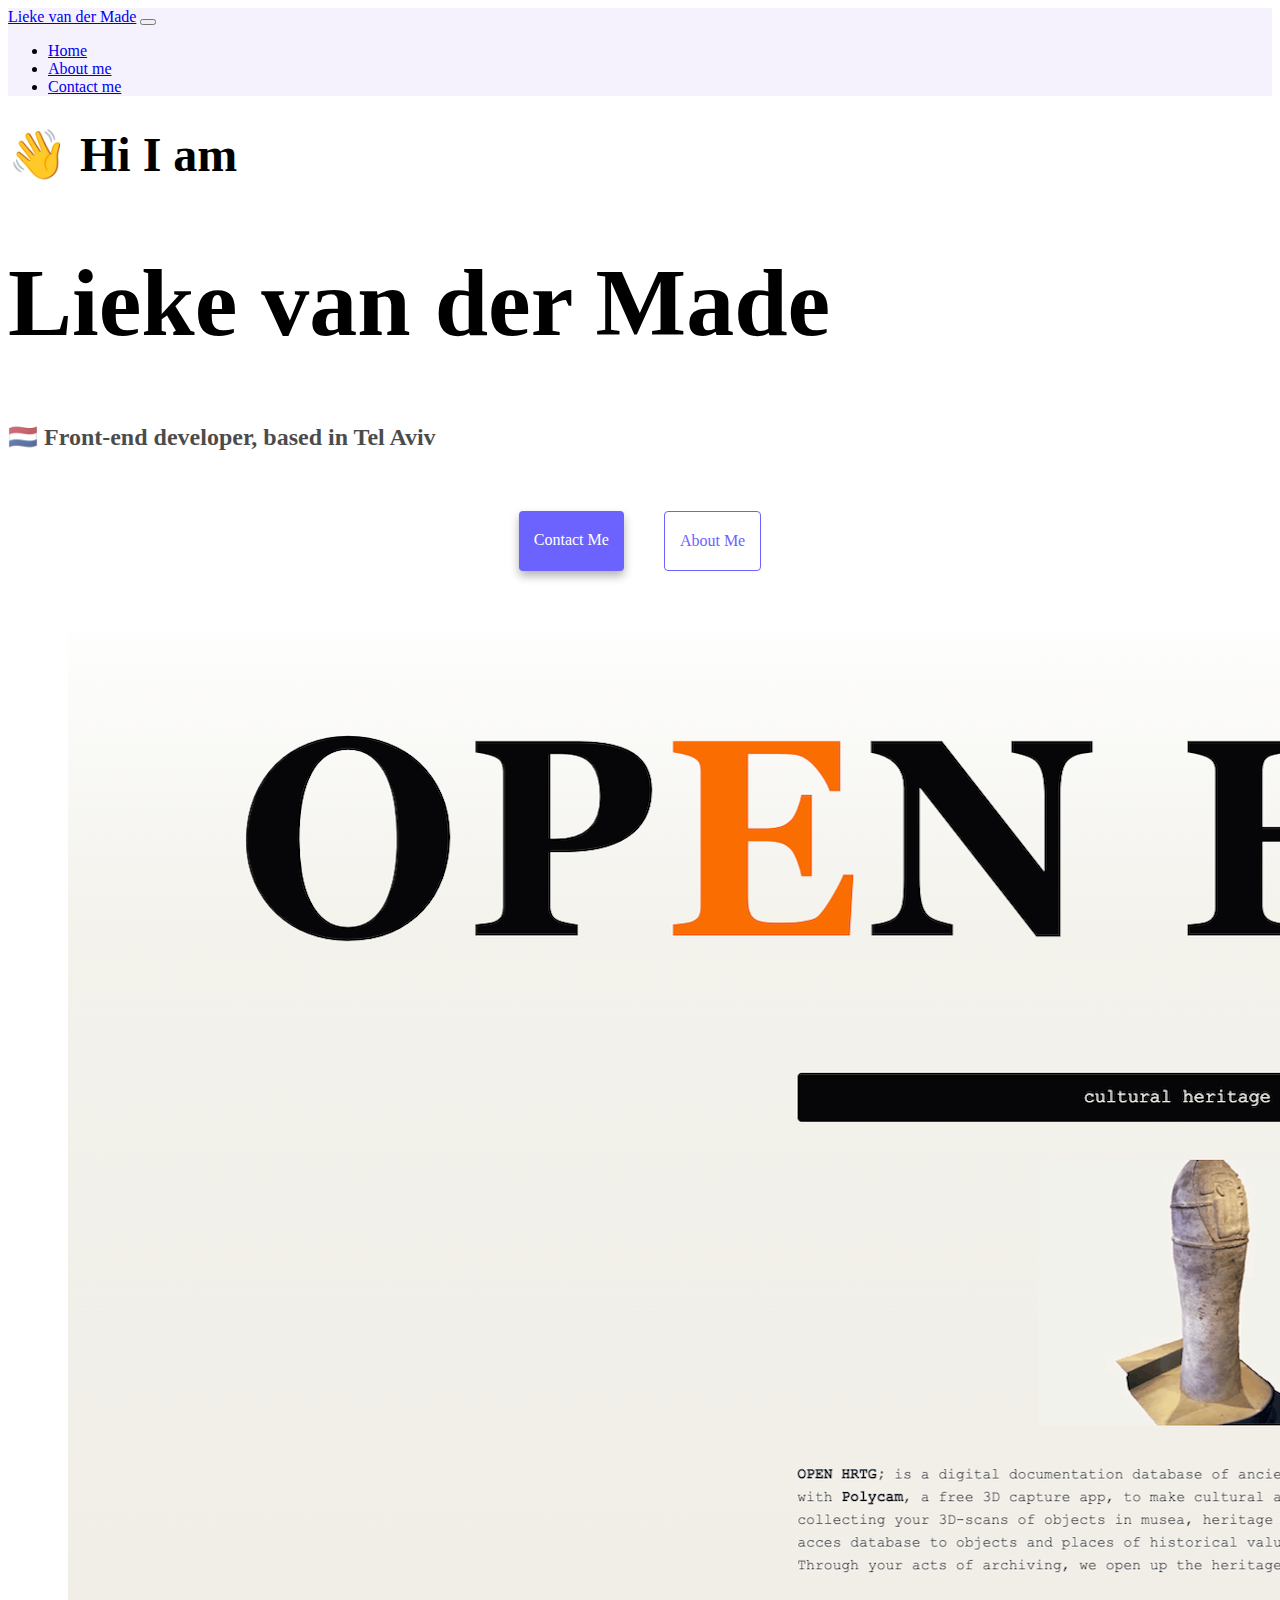
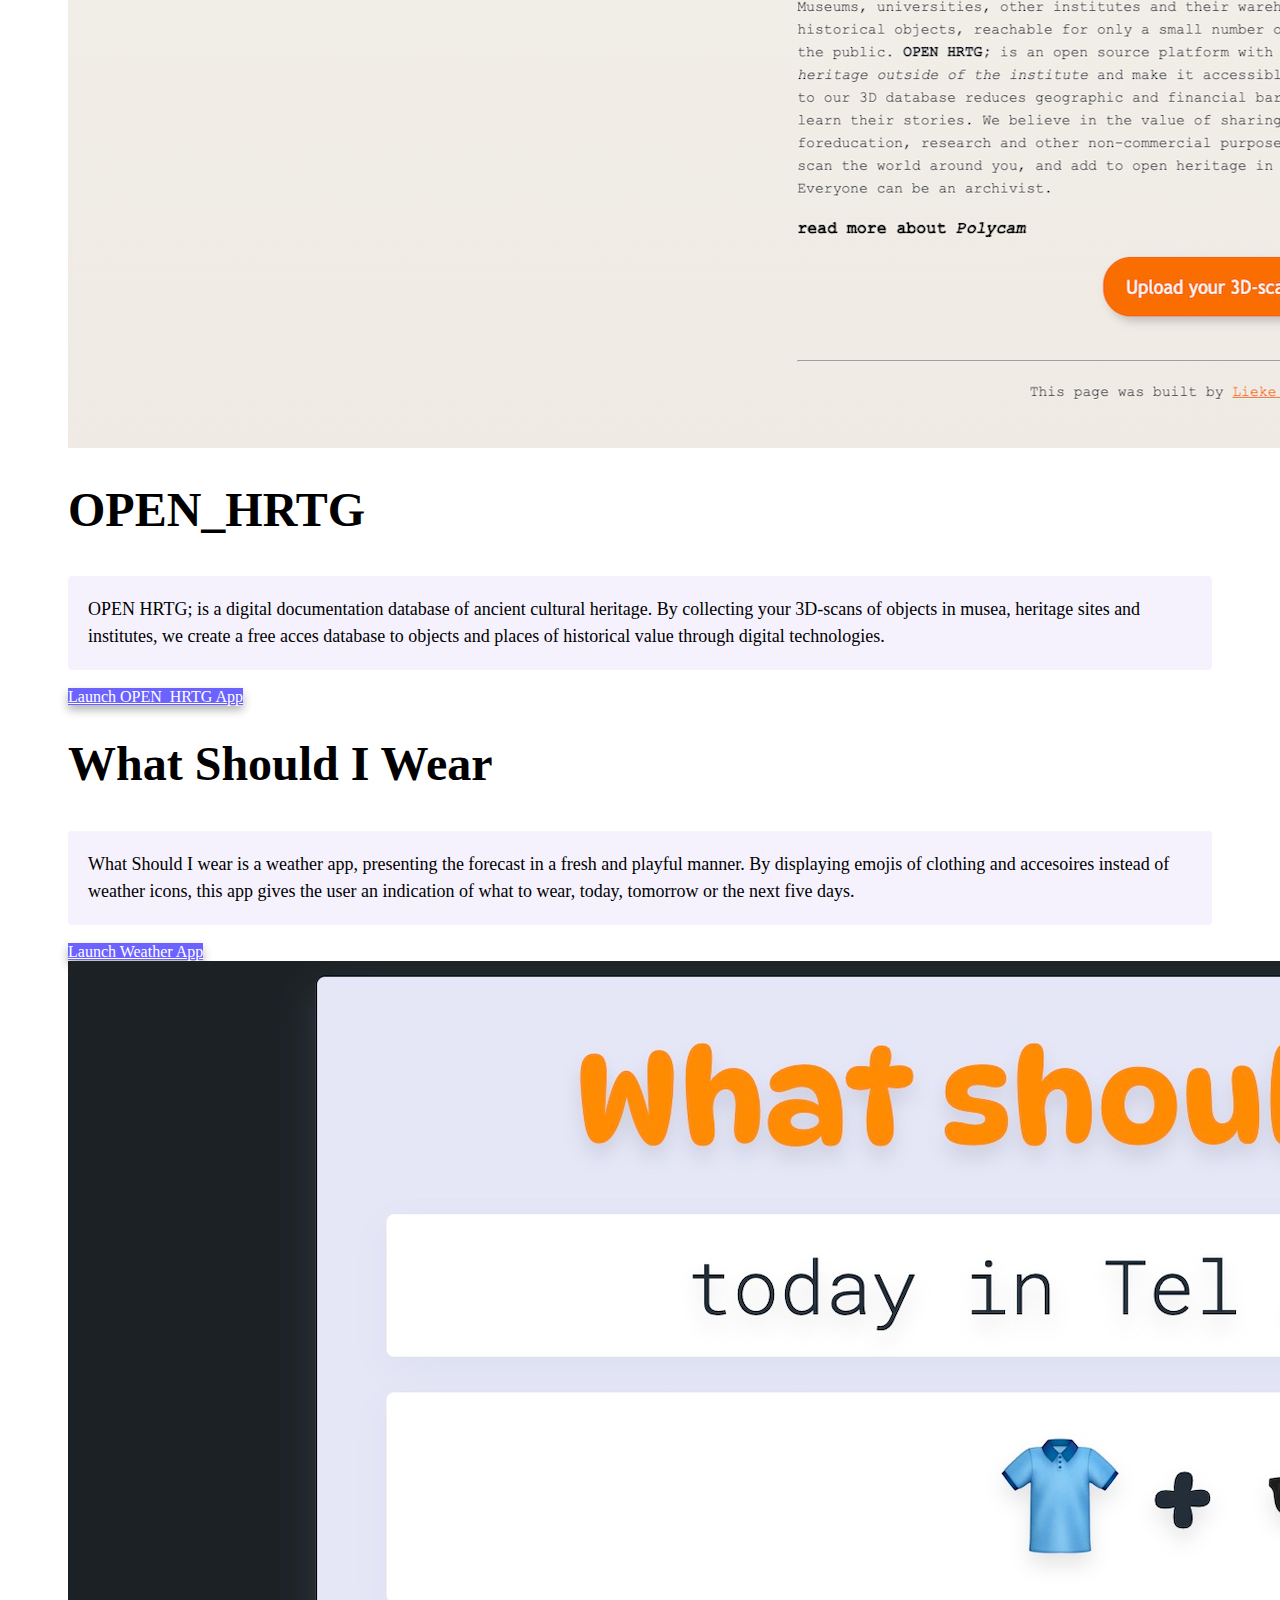
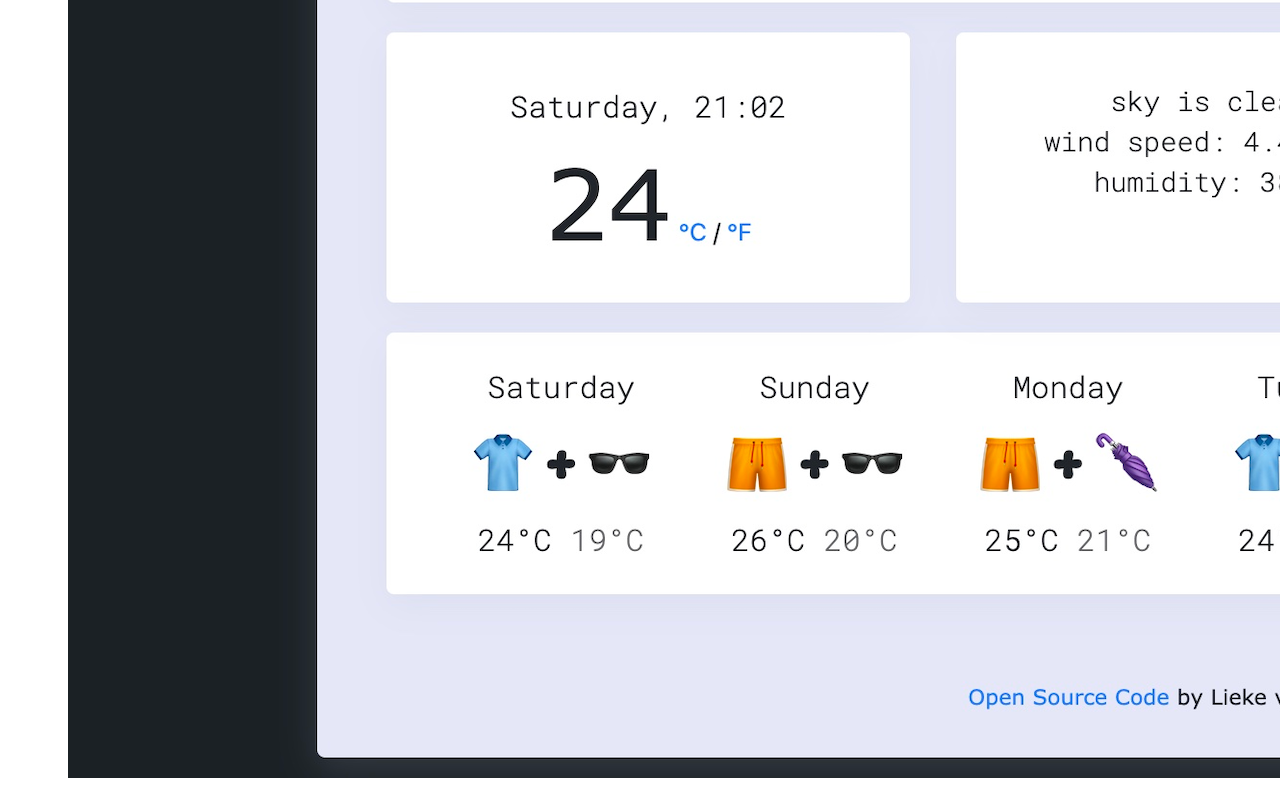
<file: index.html>
<!DOCTYPE html>
<html lang="en">
  <head>
    <meta charset="UTF-8" />
    <meta http-equiv="X-UA-Compatible" content="IE=edge" />
    <meta name="viewport" content="width=device-width, initial-scale=1.0" />
    <meta
      name="description"
      content="About Lieke van der Made -  front-end developer based in Tel Aviv - www.liekevandermade.nl"
    />
    <title>Front-end developer - Lieke van der Made</title>
    <link rel="stylesheet" href="/src/styles.css" />
    <link
      href="https://cdn.jsdelivr.net/npm/bootstrap@5.2.2/dist/css/bootstrap.min.css"
      rel="stylesheet"
      integrity="sha384-Zenh87qX5JnK2Jl0vWa8Ck2rdkQ2Bzep5IDxbcnCeuOxjzrPF/et3URy9Bv1WTRi"
      crossorigin="anonymous"
    />
    <script
      src="https://cdn.jsdelivr.net/npm/bootstrap@5.2.2/dist/js/bootstrap.bundle.min.js"
      integrity="sha384-OERcA2EqjJCMA+/3y+gxIOqMEjwtxJY7qPCqsdltbNJuaOe923+mo//f6V8Qbsw3"
      crossorigin="anonymous"
    ></script>
    <script
      src="https://cdn.jsdelivr.net/npm/bootstrap@5.2.2/dist/js/bootstrap.bundle.min.js"
      integrity="sha384-OERcA2EqjJCMA+/3y+gxIOqMEjwtxJY7qPCqsdltbNJuaOe923+mo//f6V8Qbsw3"
      crossorigin="anonymous"
    ></script>
  </head>
  <body>
    <nav class="navbar navbar-custom navbar-expand-lg">
      <div class="container-fluid">
        <a class="navbar-brand" href="#">Lieke van der Made</a>
        <button
          class="navbar-toggler"
          type="button"
          data-bs-toggle="collapse"
          data-bs-target="#navbarText"
          aria-controls="navbarText"
          aria-expanded="false"
          aria-label="Toggle navigation"
        >
          <span class="navbar-toggler-icon"></span>
        </button>
        <div class="collapse navbar-collapse" id="navbarText">
          <ul class="navbar-nav me-auto mb-2 mb-lg-0">
            <li class="nav-item">
              <a class="nav-link active" aria-current="page" href="index.html"
                >Home</a
              >
            </li>
            <li class="nav-item">
              <a class="nav-link" href="about.html">About me</a>
            </li>
            <li class="nav-item">
              <a class="nav-link" href="about.html#contact">Contact me</a>
            </li>
          </ul>
          <span class="navbar-text"> </span>
        </div>
      </div>
    </nav>
    <div class="container">
      <div class="text-center">
        <h2 class="header text-center">👋 Hi I am</h2>
        <h1 class="title text-center">Lieke van der Made</h1>
        <h3 class="subtitle text-center">
          🇳🇱 Front-end developer, based in Tel Aviv
        </h3>
      </div>
      <div class="navigation-links">
        <a href="about.html#contact" class="contact-link">Contact me</a>
        <a href="about.html" class="about-link">About me</a>
      </div>
      <div class="row-container">
        <div class="row">
          <div class="col-md-6">
            <img
              src="images/openhrtg_Lieke.png"
              class="img-fluid rounded d-none d-md-block"
            />
          </div>
          <div class="col-md-6">
            <h2 class="header mb-3">OPEN_HRTG</h2>
            <p>
              OPEN HRTG; is a digital documentation database of ancient cultural
              heritage. By collecting your 3D-scans of objects in musea,
              heritage sites and institutes, we create a free acces database to
              objects and places of historical value through digital
              technologies.
            </p>

            <div>
              <a
                href="https://www.shecodes.io/workshops/shecodes-basics-29587952-6f18-4059-8300-9dfe3cfe21c9/projects/1028850"
                class="hrtg-button btn btn-primary primary-link"
                >Launch OPEN_HRTG App</a
              >
            </div>
          </div>
        </div>
        <div class="row">
          <div class="col-md-6">
            <h2 class="header mb-3">What Should I Wear</h2>
            <p>
              What Should I wear is a weather app, presenting the forecast in a
              fresh and playful manner. By displaying emojis of clothing and
              accesoires instead of weather icons, this app gives the user an
              indication of what to wear, today, tomorrow or the next five days.
            </p>
            <a
              href="https://beamish-semifreddo-ea3e80.netlify.app/"
              class="hrtg-button btn btn-primary primary-link"
              >Launch Weather App</a
            >
          </div>
          <div class="col-md-6">
            <img
              src="images/weather_Lieke.png"
              class="weather-image img-fluid rounded d-none d-md-block"
            />
          </div>
        </div>

        <div class="row"></div>
      </div>
    </div>
  </body>
</html>
</file>
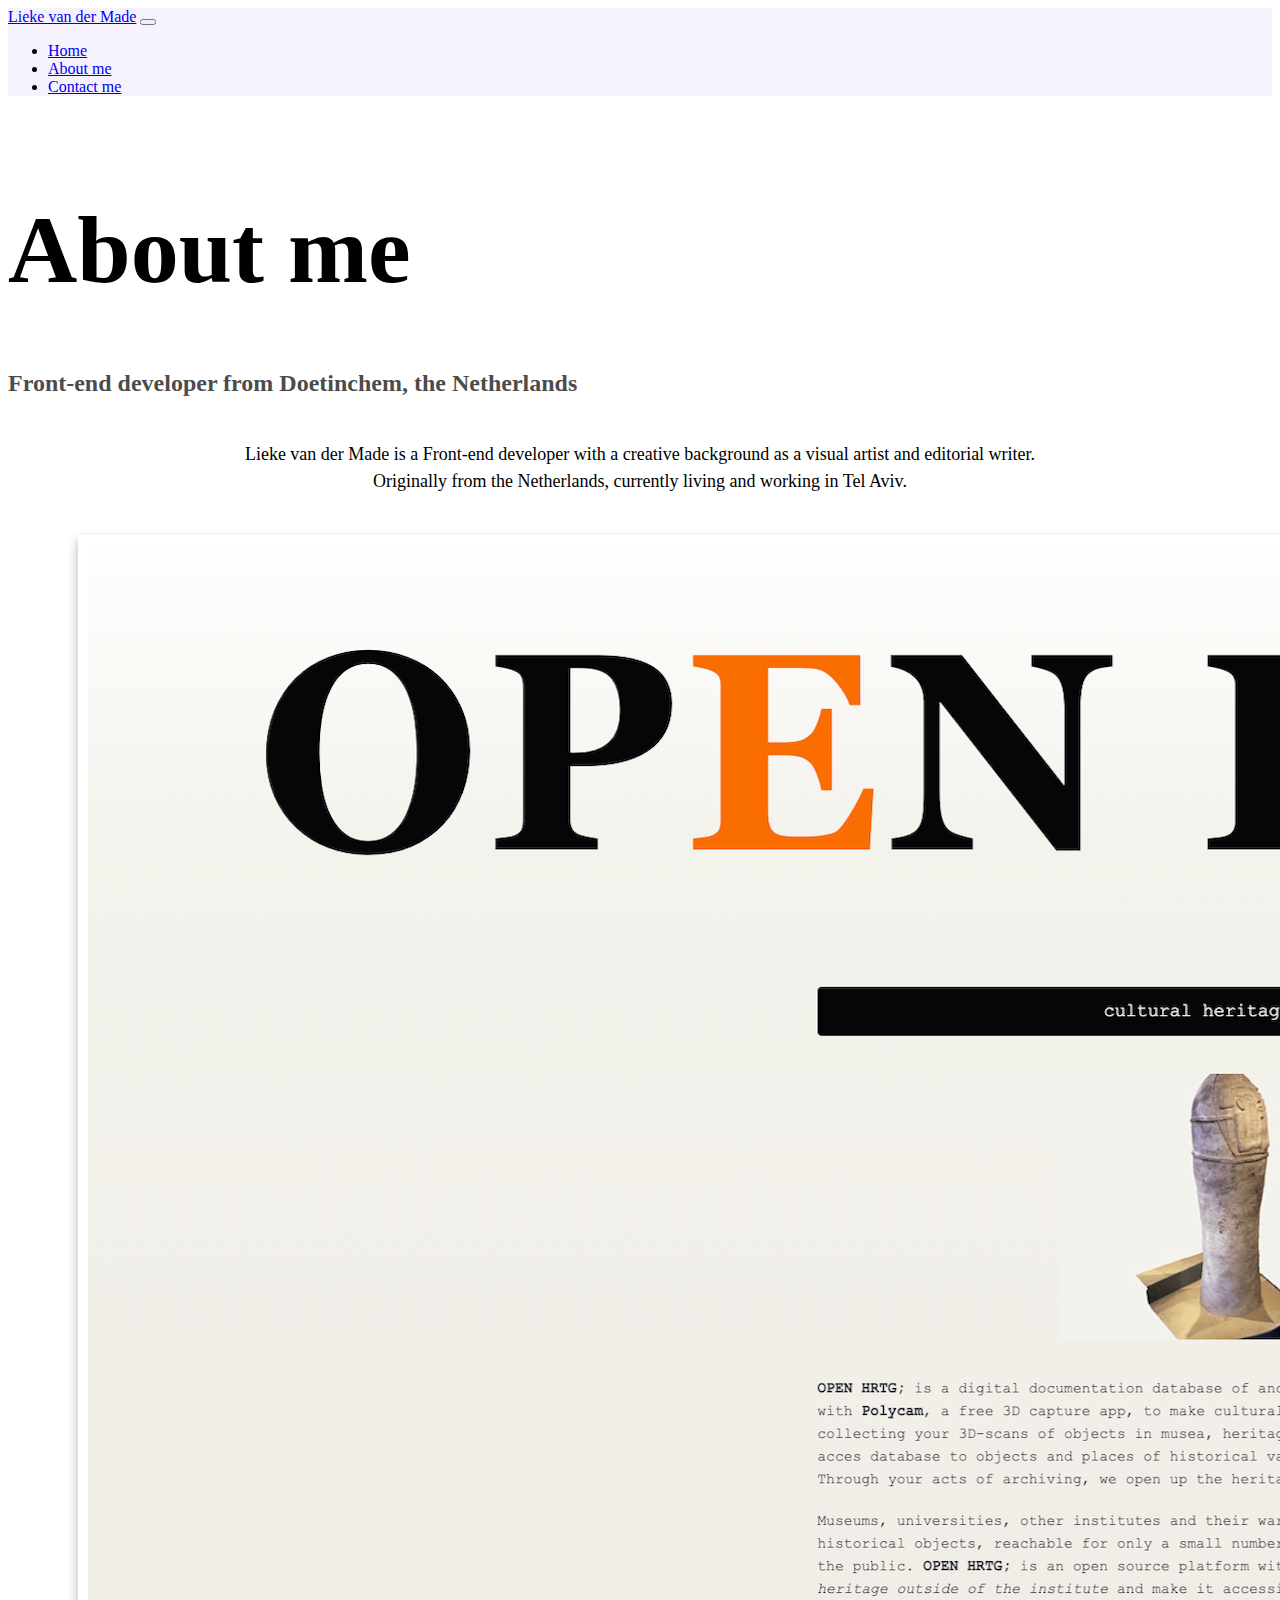
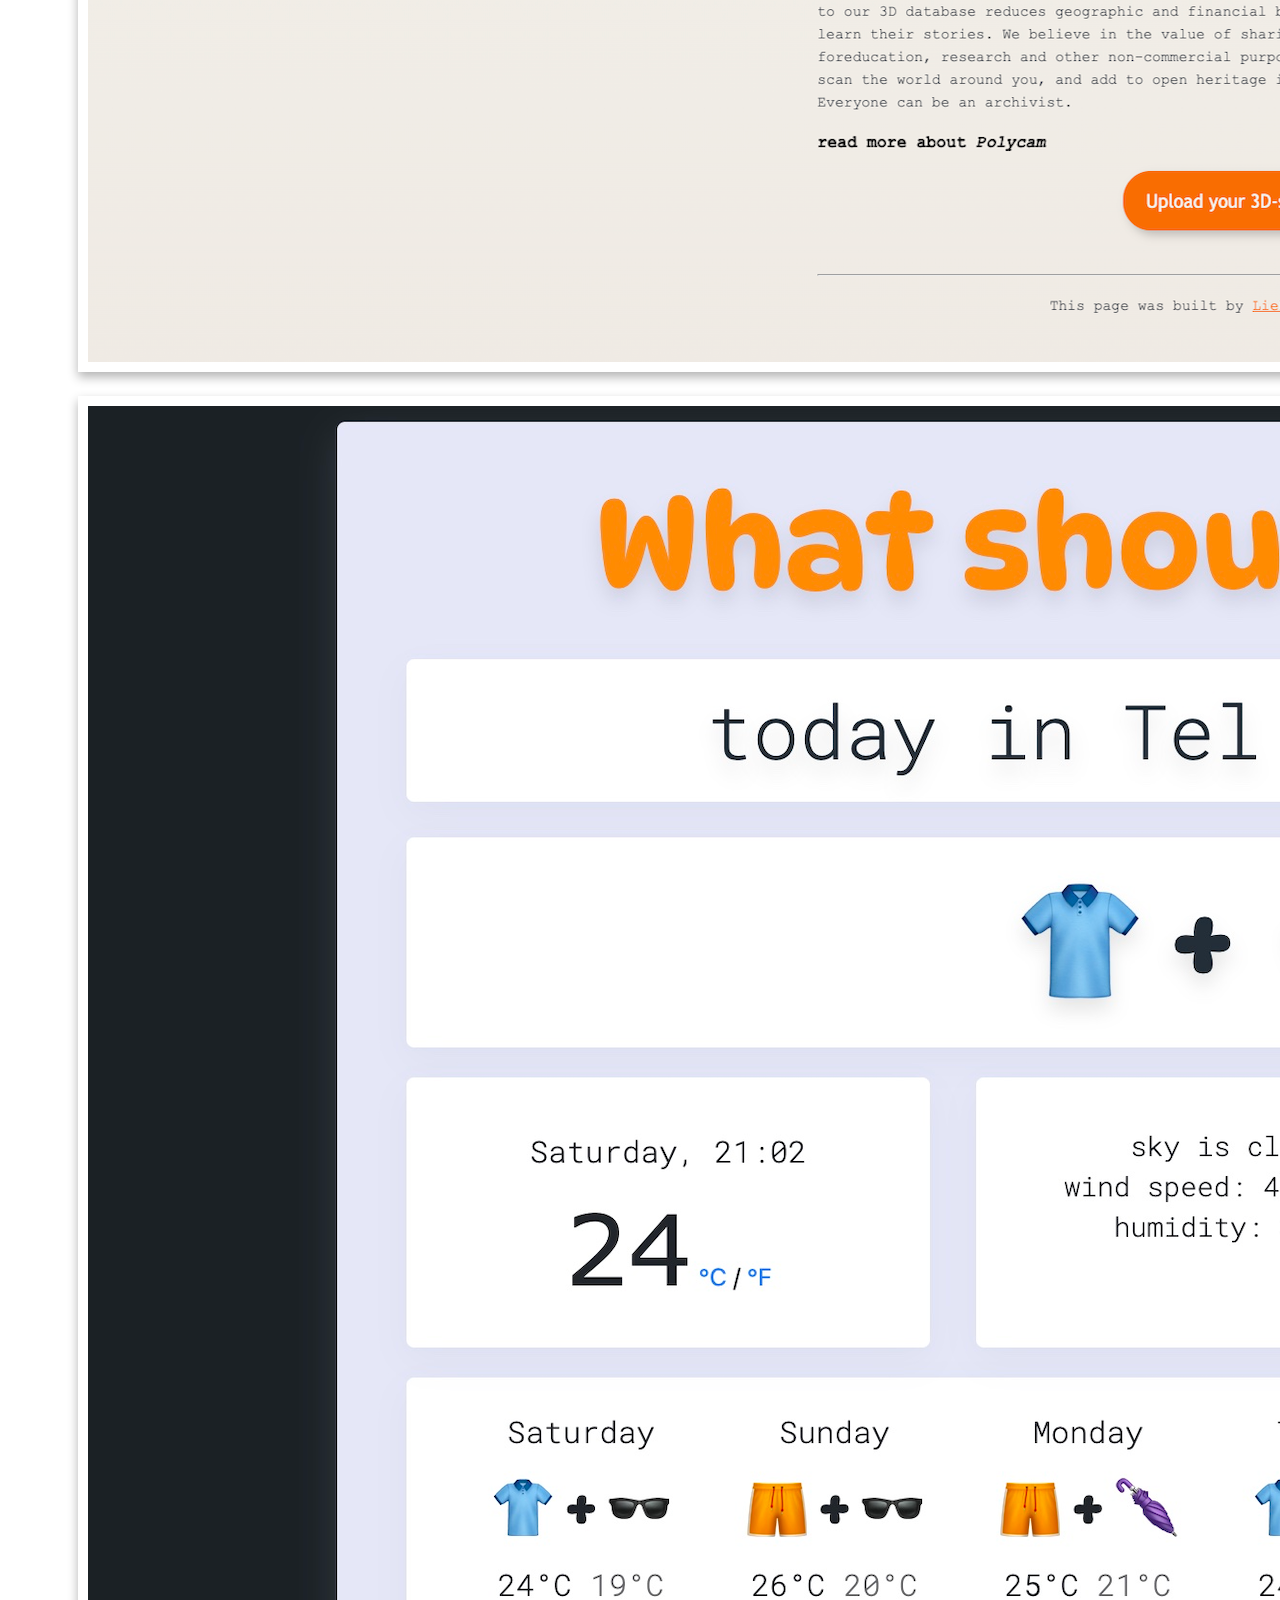
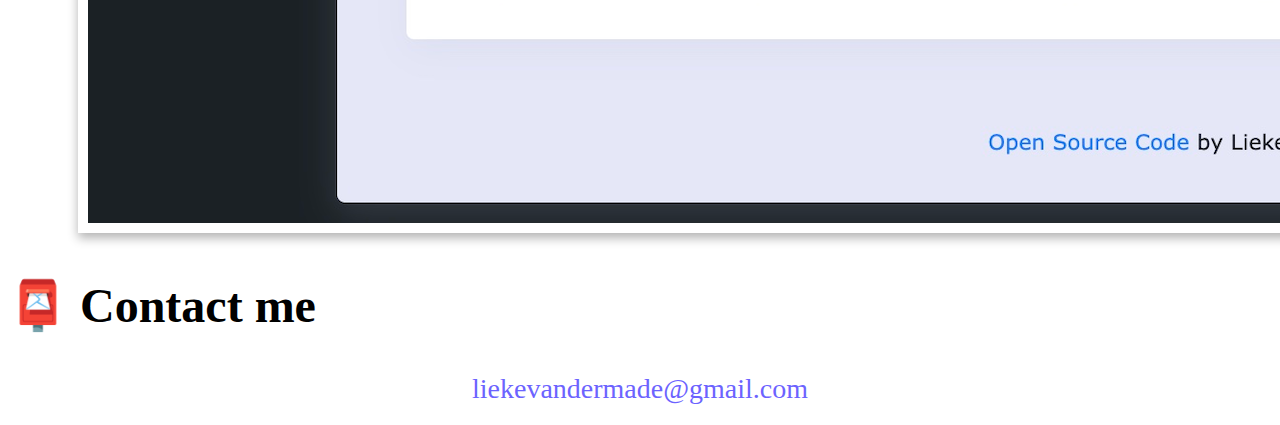
<file: about.html>
<!DOCTYPE html>
<html lang="en">
  <head>
    <meta charset="UTF-8" />
    <meta http-equiv="X-UA-Compatible" content="IE=edge" />
    <meta name="viewport" content="width=device-width, initial-scale=1.0" />
    <meta
      name="description"
      content="Portfolio page about Lieke van der Made, front-end developer based in Tel Aviv - www.liekevandermade.nl"
    />
    <link rel="stylesheet" href="/src/styles.css" />
    <link
      href="https://cdn.jsdelivr.net/npm/bootstrap@5.2.2/dist/css/bootstrap.min.css"
      rel="stylesheet"
      integrity="sha384-Zenh87qX5JnK2Jl0vWa8Ck2rdkQ2Bzep5IDxbcnCeuOxjzrPF/et3URy9Bv1WTRi"
      crossorigin="anonymous"
    />
    <title>About me - Lieke van der Made</title>
  </head>
  <body>
    <script
      src="https://cdn.jsdelivr.net/npm/bootstrap@5.2.2/dist/js/bootstrap.bundle.min.js"
      integrity="sha384-OERcA2EqjJCMA+/3y+gxIOqMEjwtxJY7qPCqsdltbNJuaOe923+mo//f6V8Qbsw3"
      crossorigin="anonymous"
    ></script>
    <nav class="navbar navbar-custom navbar-expand-lg">
      <div class="container-fluid">
        <a class="navbar-brand" href="index.html">Lieke van der Made</a>
        <button
          class="navbar-toggler"
          type="button"
          data-bs-toggle="collapse"
          data-bs-target="#navbarText"
          aria-controls="navbarText"
          aria-expanded="false"
          aria-label="Toggle navigation"
        >
          <span class="navbar-toggler-icon"></span>
        </button>
        <div class="collapse navbar-collapse" id="navbarText">
          <ul class="navbar-nav me-auto mb-2 mb-lg-0">
            <li class="nav-item">
              <a class="nav-link active" aria-current="page" href="index.html"
                >Home</a
              >
            </li>
            <li class="nav-item">
              <a class="nav-link" href="about.html">About me</a>
            </li>
            <li class="nav-item">
              <a class="nav-link" href="about.html#contact">Contact me</a>
            </li>
          </ul>
          <span class="navbar-text"> </span>
        </div>
      </div>
    </nav>
    <br />
    <h1 class="title text-center">About me</h1>
    <h3 class="text-center">
      Front-end developer from Doetinchem, the Netherlands
    </h3>
    <div class="text-center">
      <p class="about-paragraphs text-center">
        Lieke van der Made is a Front-end developer with a creative background
        as a visual artist and editorial writer. <br />
        Originally from the Netherlands, currently living and working in Tel
        Aviv.
      </p>
    </div>
    <div class="row-container">
      <div class="row">
        <div class="col-sm-6">
          <img
            src="images/openhrtg_Lieke.png"
            class="image-about img-fluid rounded"
          />
        </div>

        <div class="col-sm-6">
          <img
            src="images/weather_Lieke.png"
            class="image-about img-fluid rounded"
          />
        </div>
      </div>
    </div>

    <div id="contact text-center">
      <h2 class="header text-center">📮 Contact me</h2>
      <a href="mailto:liekevandermade@gmail.com" class="email-link">
        liekevandermade@gmail.com
      </a>
    </div>
  </body>
</html>
</file>
<file: src/styles.css>
:root {
  --primary-color: #6c63ff;
  --secondary-color: #f5f2fe;
  --box-shadow: 0 5px 10px rgba(0, 0, 0, 0.3);
}

@media (max-width: 576px) {
  body {
    margin: none !important;
  }
  h2 {
    font-size: 24px !important;
  }
  .title {
    font-size: 40px !important;
  }
  .email-link {
    font-size: 24px !important;
  }
  .hrtg-button {
    display: block !important;
  }
}

h3 {
  font-size: 24px;
  opacity: 0.7;
}

p {
  background: var(--secondary-color);
  padding: 20px;
  border-radius: 4px;
  font-size: 18px;
  line-height: 1.5;
}

.title {
  font-size: 96px;
}

.header {
  font-size: 48px;
  margin-top: 30px;
}

.navigation-links {
  display: flex;
  margin-top: 40px;
  margin-bottom: 40px;
  justify-content: center;
}

.navigation-links a {
  margin: 20px;
  border-radius: 4px;
  padding: 20px 15px;
  text-decoration: none;
  text-transform: capitalize;
}

.contact-link {
  background: var(--primary-color);
  box-shadow: var(--box-shadow);
  color: white;
}

.about-link {
  color: var(--primary-color);
  border: 1px solid var(--primary-color);
}

.homepage-link {
  color: var(--primary-color);
  text-align: center;
  display: block;
}

.about-paragraphs {
  margin: 30px 0;
  margin: 10px;
  background: white !important;
  text-align: center;
}

.email-link {
  display: flex;
  justify-content: center;
  color: var(--primary-color);
  font-size: 28px;
  text-decoration: none;
  margin-bottom: 20px;
}

.email-link:hover {
  text-decoration: underline;
}

.hrtg-button {
  background-color: var(--primary-color) !important;
  box-shadow: var(--box-shadow);
  color: white;
  text-align: center;
  margin: 10px 0px 30px 0px;
}

.image-about {
  background: white;
  padding: 10px;
  margin: 10px;
  box-shadow: var(--box-shadow);
}

.row-container {
  margin: 10px 60px 10px 60px;
}

.navbar-custom {
  background-color: #f5f2fe !important;
}
</file>
